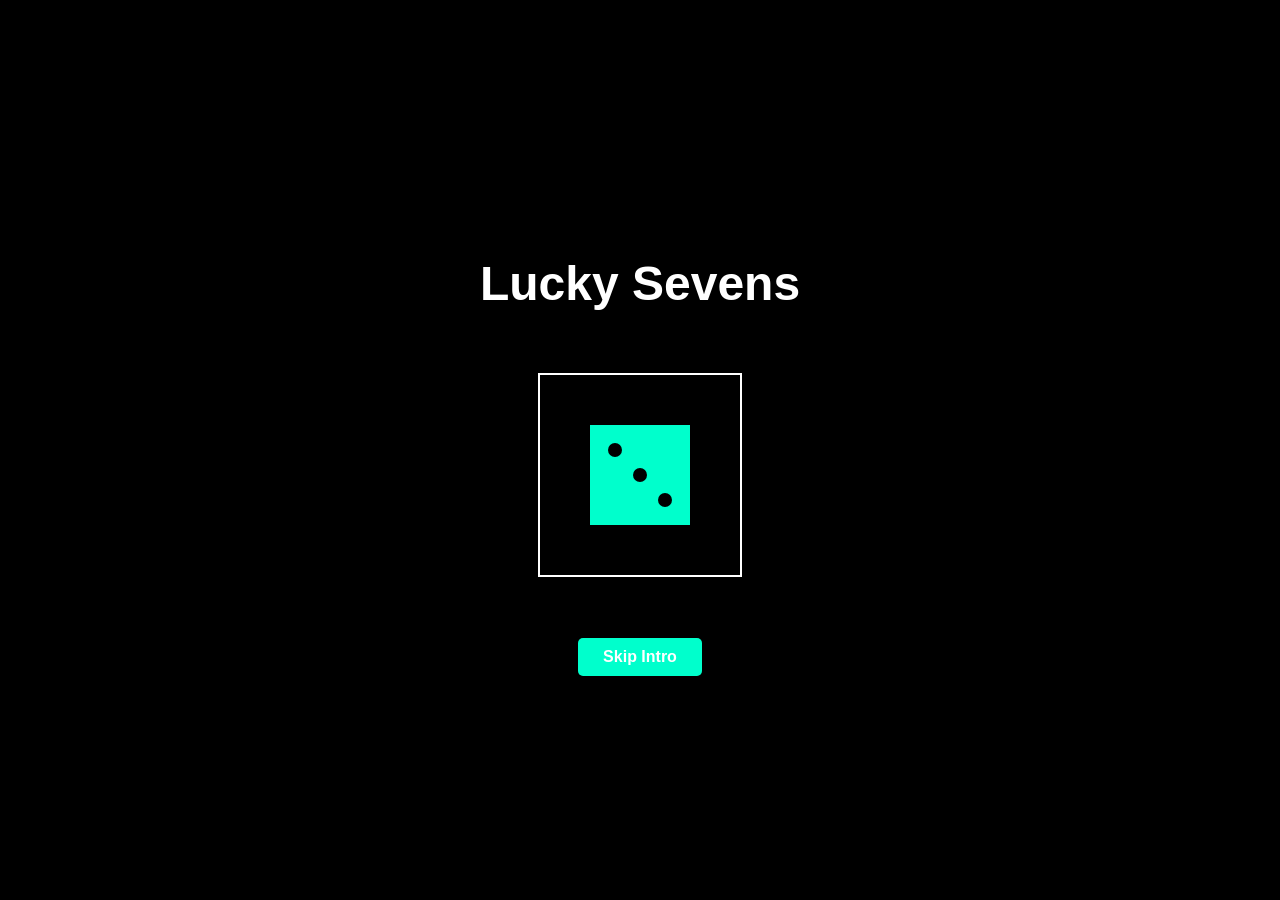
<file: index.html>
<!DOCTYPE html>
<html lang="en">
<head>
  <meta charset="UTF-8" />
  <title>Lucky Sevens - Splash</title>
  <meta name="viewport" content="width=device-width, initial-scale=1.0" />
  <link rel="stylesheet" href="styles/styles.css" />
  <script defer src="js/index.js"></script>
</head>
<body class="index">
  <h1 class="splash-title">Lucky Sevens</h1>

  <canvas id="canvas" width="200" height="200"></canvas>
  <p id="rollMsg" class="roll-msg"></p>

  <button id="skipBtn">Skip Intro</button>
</body>
</html>
</file>
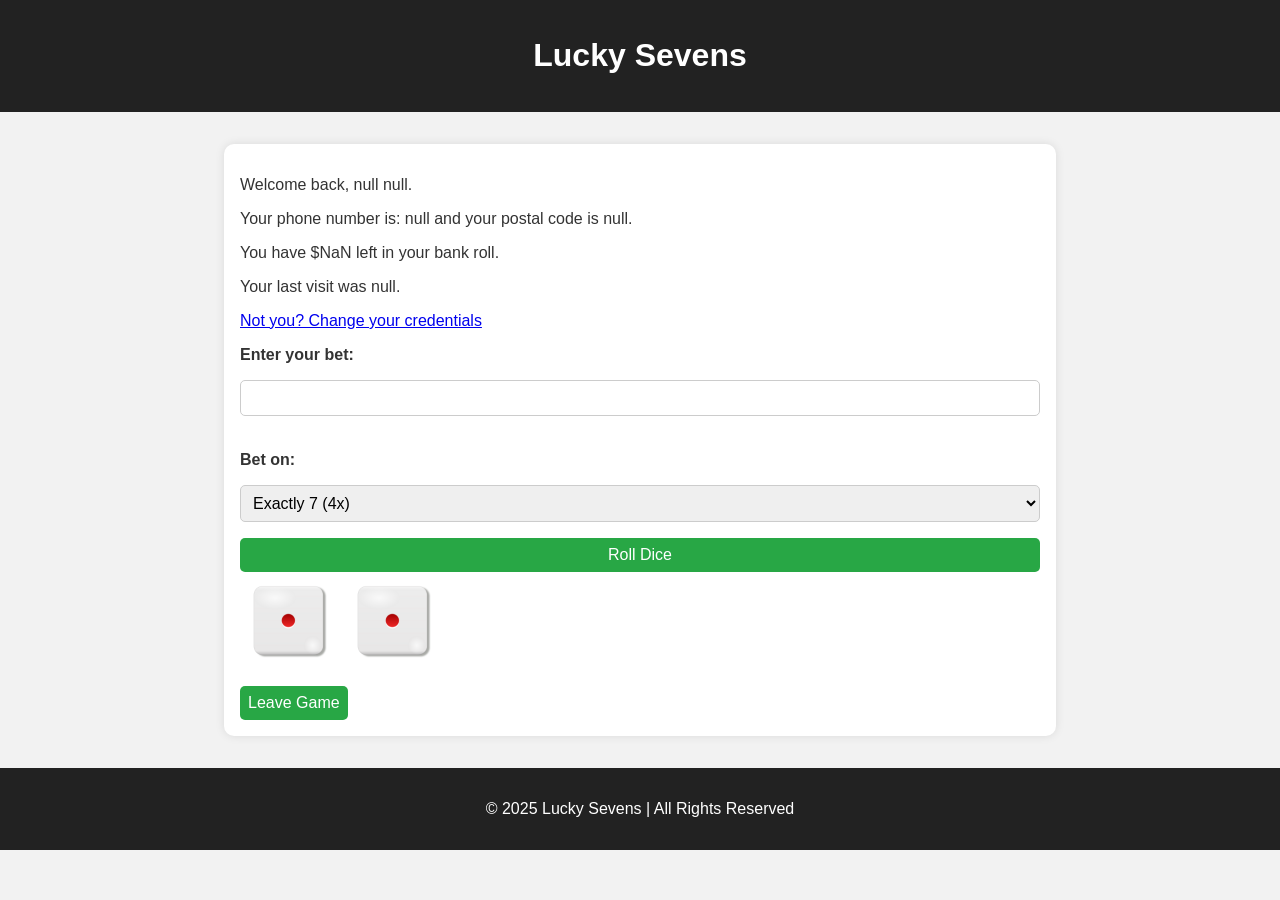
<file: game.html>
<!DOCTYPE html>
<html lang="en">

<head>
  <meta charset="UTF-8">
  <title>Lucky Sevens Game</title>
  <meta name="viewport" content="width=device-width, initial-scale=1.0">

  <!-- Styles -->
  <link rel="stylesheet" href="styles/styles.css">

  <!-- jQuery (for animation/effects) -->
  <script src="https://code.jquery.com/jquery-3.7.1.min.js"></script>

  <script src="js/gameLogic.js"></script>
</head>

<body>

  <header>
    <h1>Lucky Sevens</h1>
  </header>

  <main>
    <!-- User Info -->
    <section id="playerInfo">
      <p id="welcomeMsg"></p>
      <p id="contactMsg"></p>
      <p id="bankMsg"></p>
      <p id="visitMsg"></p>
      <p><a href="#" id="changeUser">Not you? Change your credentials</a></p>
    </section>


    <!-- Game Play -->
    <section id="gameArea">
      <form id="betForm">
        <label for="betAmount">Enter your bet:</label>
        <input type="number" id="betAmount" min="1">
        <div class="error" id="betError"></div>

        <label for="betType">Bet on:</label>
        <select id="betType">
          <option value="exactly7">Exactly 7 (4x)</option>
          <option value="over7">Over 7 (1.5x)</option>
          <option value="under7">Under 7 (1.5x)</option>
        </select>

        <button type="submit">Roll Dice</button>
      </form>

      <!-- Dice Display -->
      <div id="diceContainer">
        <img id="dice1" src="images/dice1.png" alt="Dice 1" width="100">
        <img id="dice2" src="images/dice1.png" alt="Dice 2" width="100">
      </div>

      <!-- Result -->
      <div id="gameResult" class="game-result"></div>
    </section>

    <!-- Exit Game -->
    <section id="gameControls">
      <button id="exitGame">Leave Game</button>
    </section>

    <!-- Goodbye Message -->
    <section id="endMessage" style="display: none;">
      <h2>Thanks for playing Lucky Sevens!</h2>
      <p>Your final balance: $<span id="finalBank"></span></p>
    </section>
  </main>

  <footer>
    <p>&copy; 2025 Lucky Sevens | All Rights Reserved</p>
  </footer>
  <script>
    window.onerror = function (message, source, lineno, colno, error) {
      alert("An unexpected error occurred. Restarting the game.");
      localStorage.clear();
      window.location.href = "intro.html";
      return true;
    };
  </script>


</body>

</html>
</file>
<file: styles/styles.css>
/* Base styles */
body {
    font-family: Arial, sans-serif;
    background-color: #f2f2f2;
    color: #333;
    margin: 0;
    padding: 0;
}

header, footer {
    background-color: #222;
    color: #fff;
    text-align: center;
    padding: 1em 0;
}

main {
    max-width: 600px;
    margin: 2em auto;
    padding: 1em;
    background-color: white;
    border-radius: 10px;
    box-shadow: 0 0 10px rgba(0, 0, 0, 0.1);
}

/* Form styling */
form {
    display: flex;
    flex-direction: column;
    gap: 1em;
}

label {
    font-weight: bold;
}

input, select, button {
    padding: 0.5em;
    font-size: 1em;
    border: 1px solid #ccc;
    border-radius: 5px;
}

button {
    background-color: #28a745;
    color: white;
    border: none;
    cursor: pointer;
}

button:hover {
    background-color: #218838;
}

.error {
    color: red;
    font-size: 0.9em;
    margin-top: 0.25em;
}

/* Responsive layout */
@media (max-width: 768px) {
    main {
        margin: 1em;
        padding: 1em;
    }
}

@media (min-width: 992px) {
    main {
        max-width: 700px;
    }
}

@media (min-width: 1200px) {
    main {
        max-width: 800px;
    }
}

/* === Splash Page Styles (index.html) === */

body.index {
  background: black;
  color: white;
  font-family: sans-serif;
  display: flex;
  flex-direction: column;
  align-items: center;
  justify-content: center;
  height: 100vh;
}

/* Roll Message */
.roll-msg {
  font-size: 1.3rem;
  margin-top: 15px;
}

/* Skip Button */
#skipBtn {
  margin-top: 25px;
  padding: 10px 25px;
  background-color: #00ffcc;
  border: none;
  font-weight: bold;
  cursor: pointer;
  animation: bounce 1s infinite alternate;
}

@keyframes bounce {
  from { transform: translateY(0); }
  to { transform: translateY(-10px); }
}

h1.splash-title {
  font-size: 3rem;
  animation: glow 2s infinite alternate;
}

@keyframes glow {
  from { text-shadow: 0 0 10px #fff; }
  to { text-shadow: 0 0 30px #00ffcc; }
}

#canvas {
  margin-top: 30px;
  border: 2px solid white;
}


#splashBox {
  opacity: 0;
  animation: fadeIn 2s forwards;
}

@keyframes fadeIn {
  to { opacity: 1; }
}

#gameResult {
  margin-top: 10px;
  font-weight: bold;
  font-size: 1.1em;
  color: #003366;
}

@keyframes winGlow {
  0%   { transform: scale(1); color: gold; text-shadow: 0 0 5px gold; }
  50%  { transform: scale(1.2); color: orange; text-shadow: 0 0 20px orange; }
  100% { transform: scale(1); color: gold; text-shadow: 0 0 5px gold; }
}

.win-animation {
  animation: winGlow 0.8s ease-in-out 2;
}
</file>
